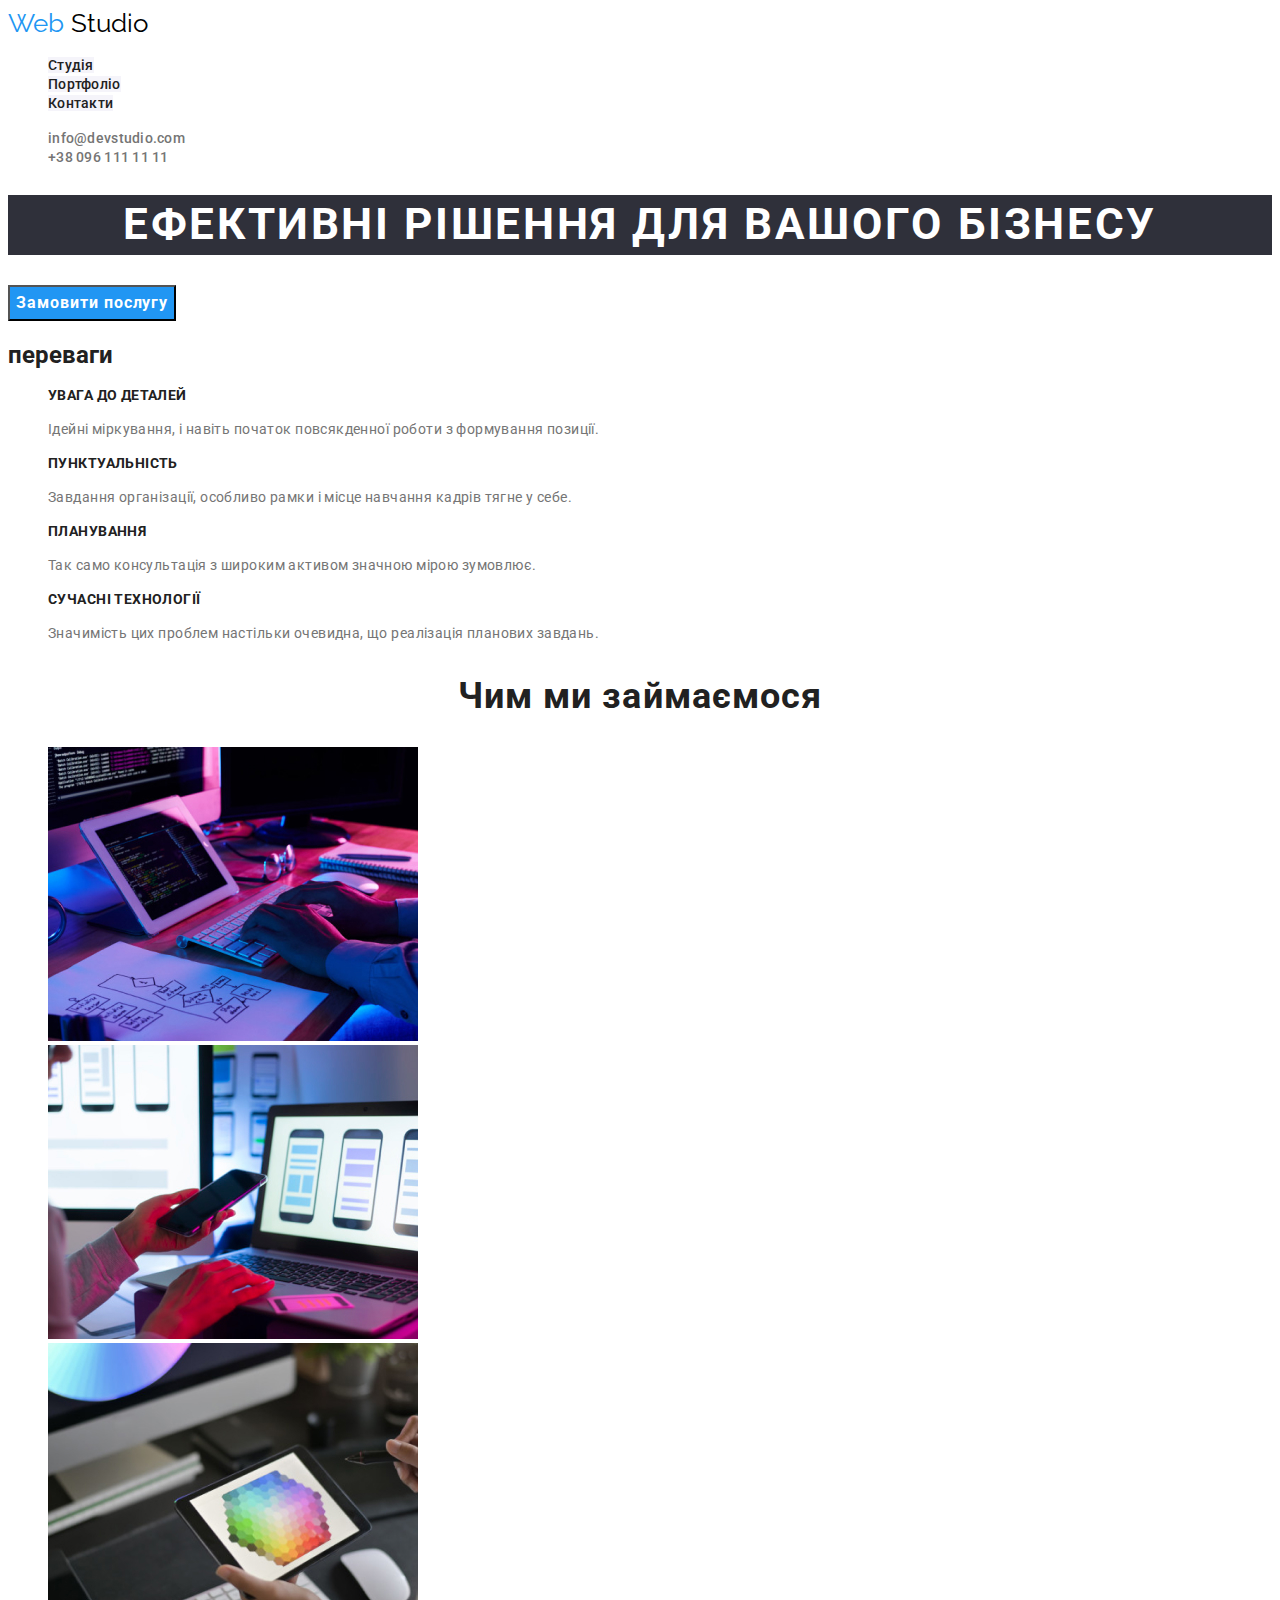
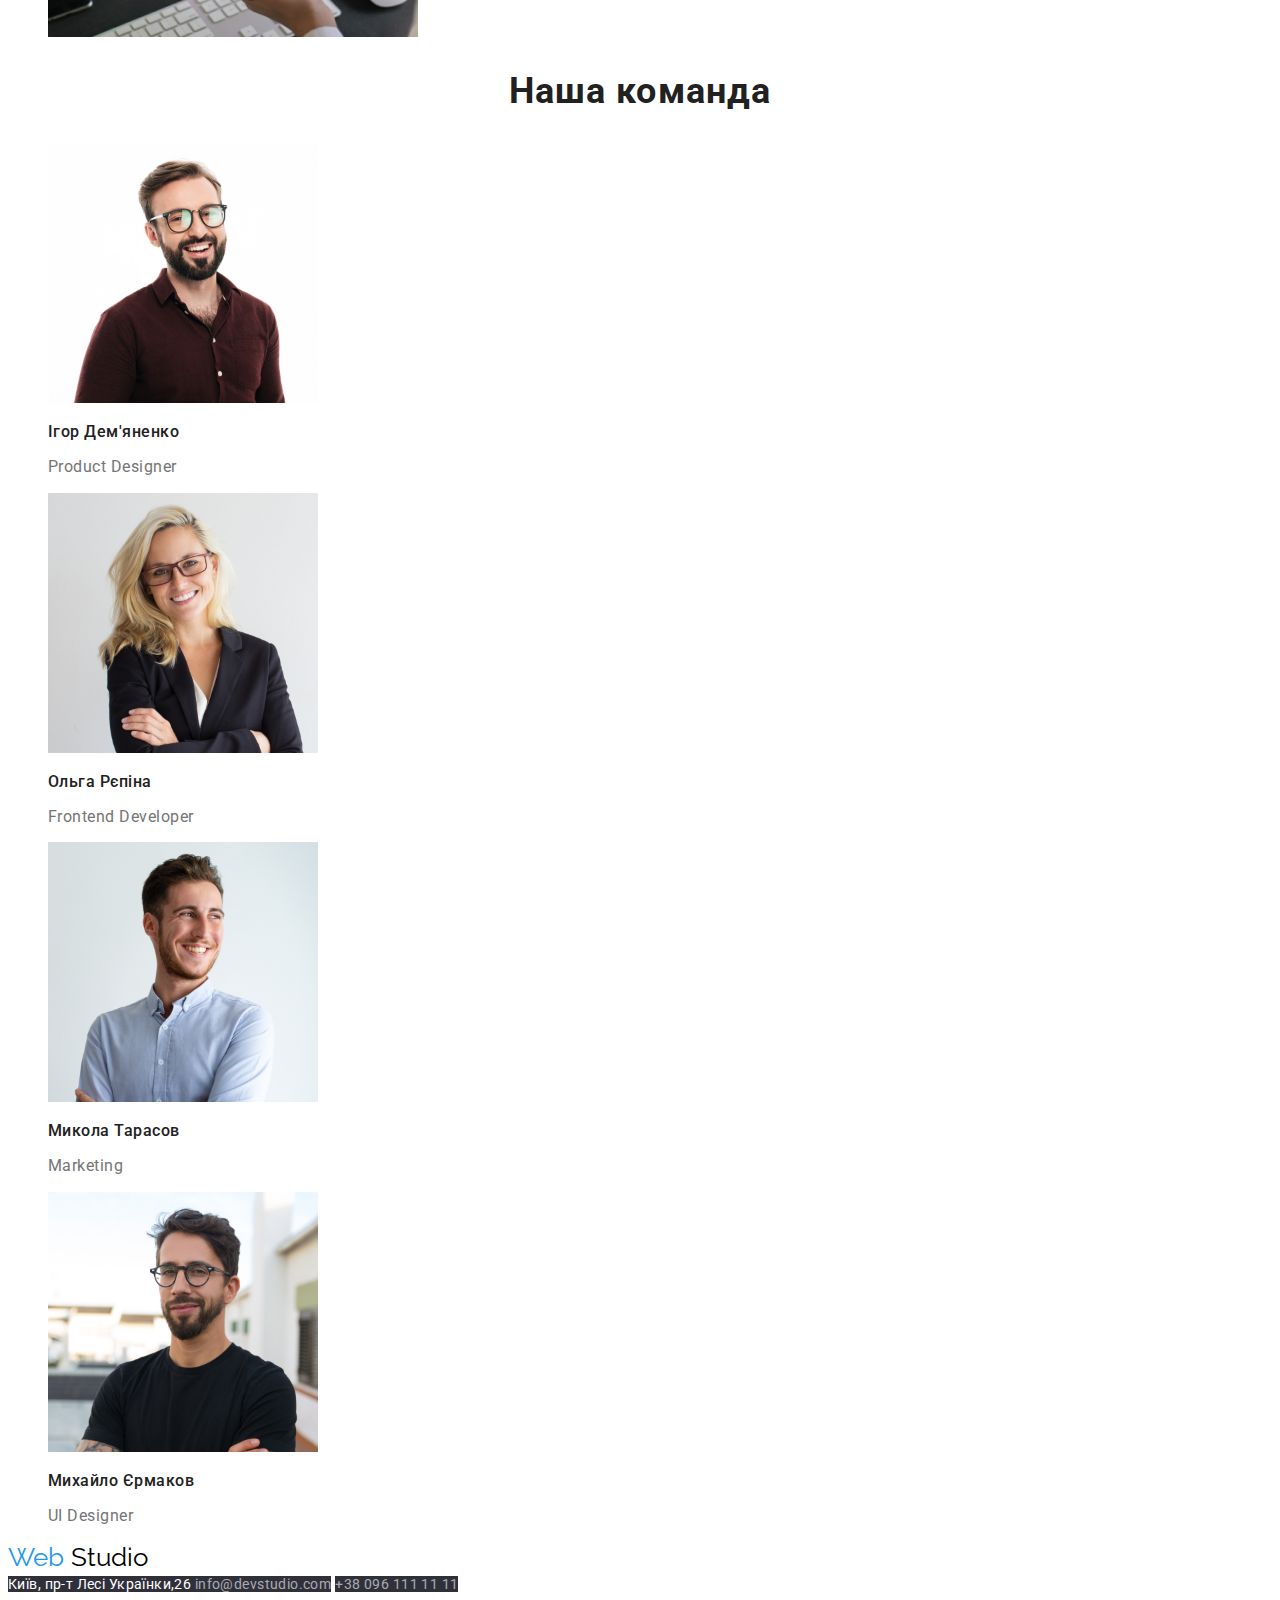
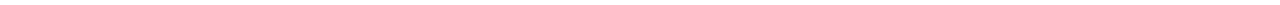
<file: index.html>
<!DOCTYPE html>
<html lang="uk">
  <head>
    <meta charset="UTF-8" />
    <meta http-equiv="X-UA-Compatible" content="IE=edge" />
    <meta name="viewport" content="width=device-width, initial-scale=1.0" />
    <title>студія</title>
    <link href="https://fonts.googleapis.com/css2?family=Raleway:wght@700&family=Roboto:wght@400;500;700;900&display=swap" rel="stylesheet">
    <link rel="stylesheet" href="./css/styles.css">
  </head>
  <body>
    <header>
      <nav>
        <a href="/" class="logo-web"> Web <span class="logo-studio"> Studio</span></a>
        
        <ul class="navigation">
          <li><a href="#" class="item">Студія</a></li>
          <li><a href="./portfolio.html" class="item">Портфоліо</a></li>
          <li><a href="#" class="item">Контакти</a></li>
        </ul>
      </nav>
      <ul class="adress-header">
        <li><a href="mailto:" class="adress-item"> info@devstudio.com </a></li>
        <li><a href="tel:+380961111111" class="adress-item">+38 096 111 11 11</a></li>
      </ul>
    </header>
    <main>
      <div>
        <section>
          <h1 class="slogan">Ефективні рішення для вашого бізнесу</h1>
          <button type="button" class="main-button">Замовити послугу</button>
        </section>
      </div>
      <section>
        <h2>переваги</h2>
        <ul class="list-style">
          <li>
            <h3 class="caption">УВАГА ДО ДЕТАЛЕЙ</h3>
            <p class="text">Ідейні міркування, і навіть початок повсякденної роботи з формування позиції.</p>
          </li>
          <li>
            <h3 class="caption">ПУНКТУАЛЬНІСТЬ</h3>
            <p class="text">Завдання організації, особливо рамки і місце навчання кадрів тягне у себе.</p>
          </li>
          <li>
            <h3 class="caption">ПЛАНУВАННЯ</h3>
            <p class="text">Так само консультація з широким активом значною мірою зумовлює.</p>
          </li>
          <li>
            <h3 class="caption">СУЧАСНІ ТЕХНОЛОГІЇ</h3>
            <p class="text">Значимість цих проблем настільки очевидна, що реалізація планових завдань.</p>
          </li>
        </ul>
      </section>

      <section>
        <h2 class="subtitle"> Чим ми займаємося</h2>
        <ul class="list-style">
          <li><img src="images/box1.jpg" alt="монітор, клавіатура" width="370" height="294" /></li>
          <li><img src="images/box2.jpg" alt="телефон і ноутбук" width="370" height="294" /></li>
          <li><img src="images/box3.jpg" alt="планшет" width="370" height="294" /></li>
        </ul>
      </section>
      <section>
        <h2 class="submite-text">Наша команда</h2>
        <ul class="list-style">
          <li>
            <img src="images/teamcard1.jpg" alt="ігор дем'яненко" width="270" height="260" />
            <h3 class="headline">Ігор Дем'яненко</h3>
            <p class="headline-text">Product Designer</p>
          </li>
          <li>
            <img src="images/teamcard2.jpg" alt="ольга рєпіна" width="270" height="260" />
            <h3 class="headline">Ольга Рєпіна</h3>
            <p class="headline-text">Frontend Developer</p>
          </li>
          <li>
            <img src="images/teamcard3.jpg" alt="микола тарасов" width="270" height="260" />
            <h3 class="headline">Микола Тарасов</h3>
            <p class="headline-text">Marketing</p>
          </li>
          <li>
            <img src="images/teamcard4.jpg" alt="михайло єрмаков" width="270" height="260" />
            <h3 class="headline">Михайло Єрмаков</h3>
            <p class="headline-text">UI Designer</p>
          </li>
        </ul>
      </section>
    </main>
    <footer>
      <a href="/" class="logo-web"> Web <span class="logo-studio"> Studio</span></a>
      <address>
        <a class="item-adress" href="#">Київ, пр-т Лесі Українки,26 </a>
        <a class="item-mail" href="mailto:">info@devstudio.com</a>
        <a class="item-tel" href="tel:+380961111111">+38 096 111 11 11</a>
      </address>
    </footer>
  </body>
</html>
</file>
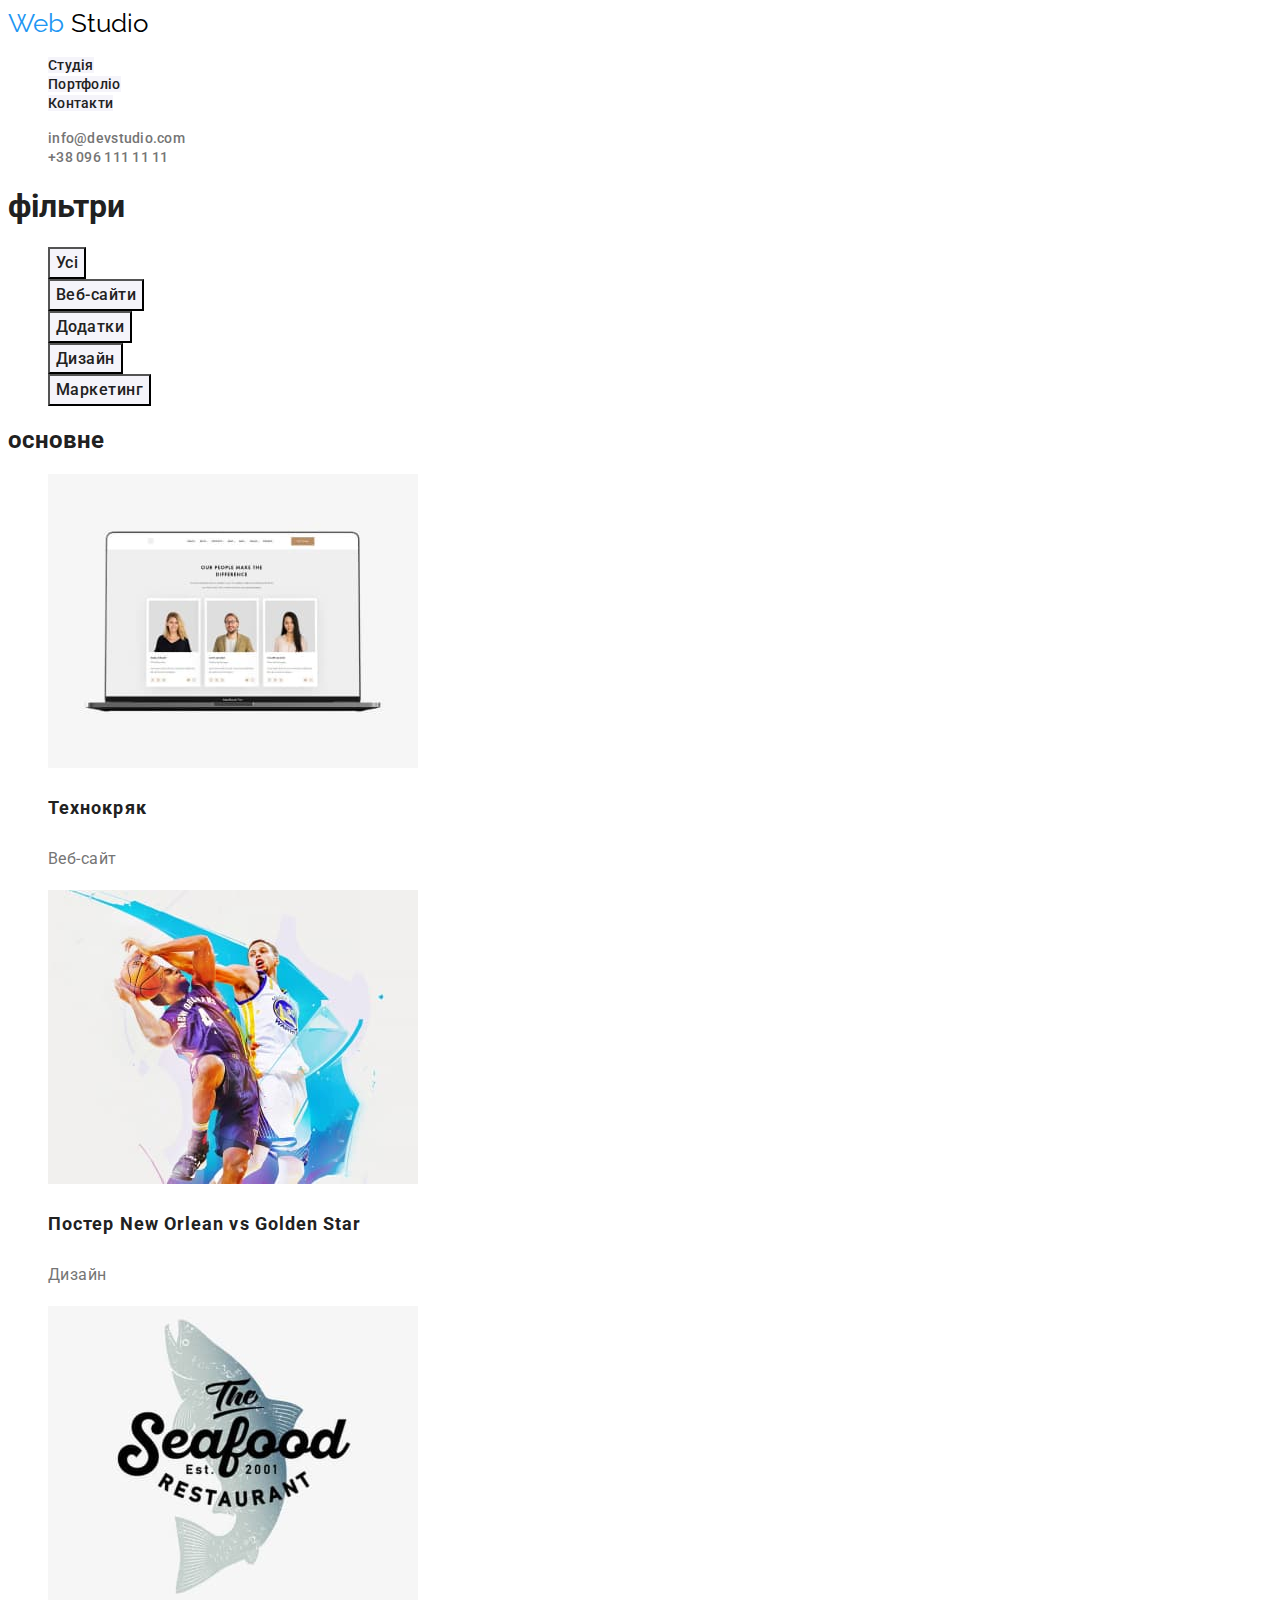
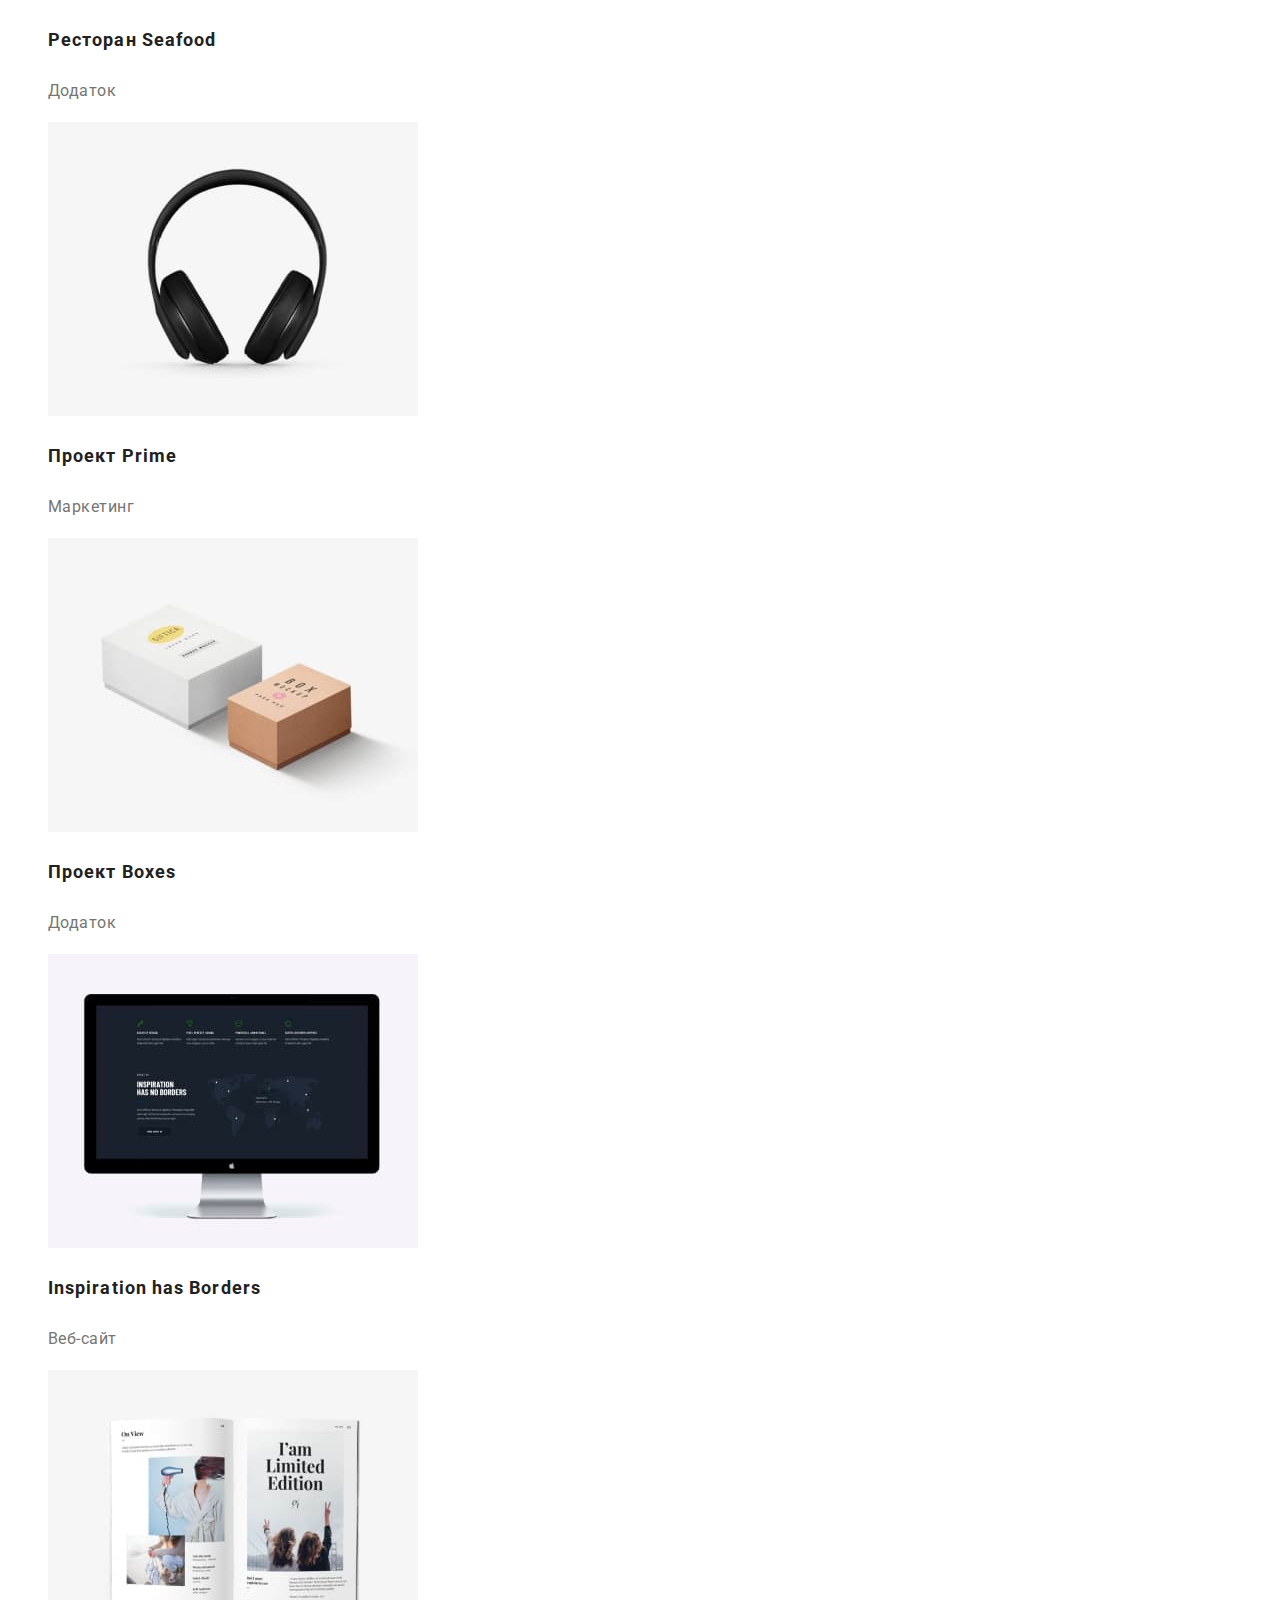
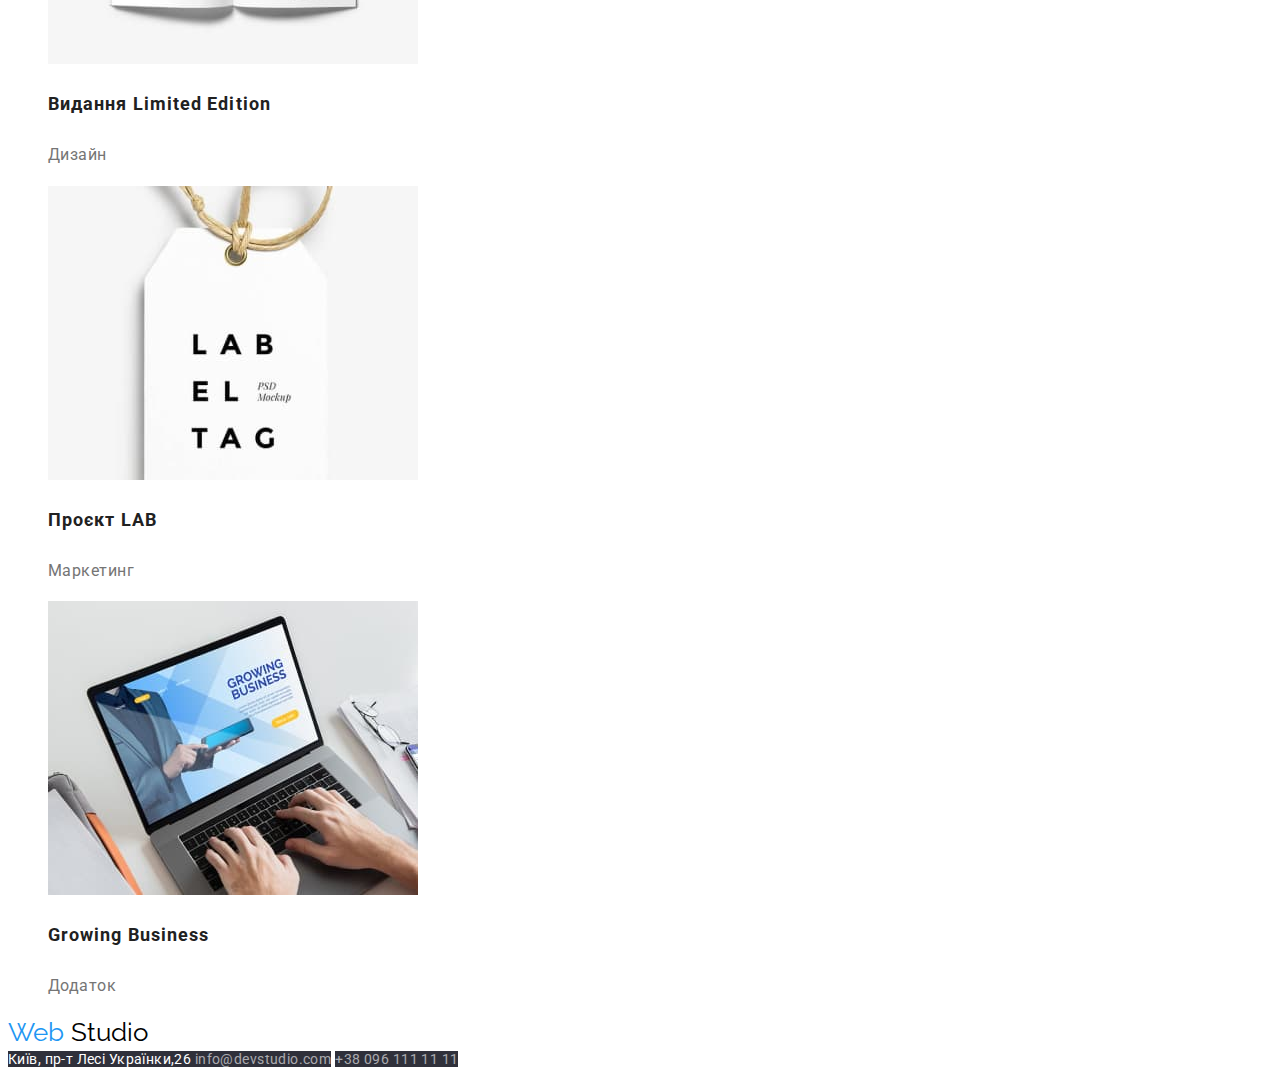
<file: portfolio.html>
<!DOCTYPE html>
<html lang="uk">

<head>
    <meta charset="UTF-8" />
    <meta http-equiv="X-UA-Compatible" content="IE=edge" />
    <meta name="viewport" content="width=device-width, initial-scale=1.0" />
    <title>портфоліо</title>
    <link href="https://fonts.googleapis.com/css2?family=Raleway:wght@700&family=Roboto:wght@400;500;700;900&display=swap" rel="stylesheet">
    <link rel="stylesheet" href="./css/styles.css">
   
</head>

<body>
    <header>
        <nav>
            <a href="/" class="logo-web"> Web <span class="logo-studio"> Studio</span></a>
           
            <ul class="navigation">
                <li><a href="./index.html" class="item">Студія</a></li>
                <li><a href="#" class="item">Портфоліо</a></li>
                <li><a href="#" class="item">Контакти</a></li>
            </ul>
        </nav>
    <ul class="adress-header">
        <li><a href="mailto:" class="adress-item"> info@devstudio.com </a></li>
        <li><a href="tel:+380961111111" class="adress-item">+38 096 111 11 11</a></li>
    </ul>
    </header>
    <main>
        <section>
        <h1>фільтри</h1>
            <ul class="list-style"> 
                <li class="filter">
                <button type="button" class="filter-item">Усі</button></li>
                <li class="filter">
                <button type="button" class="filter-item">Веб-сайти</button></li>
                <li class="filter">
                <button type="button" class="filter-item">Додатки</button></li>
                <li class="filter">
                <button type="button" class="filter-item">Дизайн</button>
                </li>
                <li class="filter">
                <button type="button" class="filter-item">Маркетинг</button>
                </li> 
            </ul>
             <h2>основне</h2>
            <ul class="list-style">
                <li  class="info"> <a href="#" class="list">
                    <img src="images/example1.jpg" alt="працівники" width="370" height="294" />
                    <h3 class="info-title">Технокряк</h3>
                    <p class="info-text">Веб-сайт</p>
                    </a>
                </li>
                <li  class="info"> <a href="#" class="list">
                    <img src="images/example2.jpg" alt="баскетболісти" width="370" height="294" />
                    <h3 class="info-title">Постер New Orlean vs Golden Star</h3>
                    <p class="info-text">Дизайн</p>
                    </a>
                </li>
        <li class="info"><a href="#" class="list">
            <img src="images/example3.jpg" alt="риба" width="370" height="294" />
            <h3 class="info-title">Ресторан Seafood</h3>
            <p class="info-text">Додаток</p>
            </a>
        </li>
        <li class="info"><a href="#" class="list">
            <img src="images/example4.jpg" alt="наушники" width="370" height="294" />
            <h3 class="info-title"> Проект Prime </h3>
            <p class="info-text"> Маркетинг</p>
            </a>
        </li>
        <li class="info"><a href="#" class="list">
            <img src="images/example5.jpg" alt="коробки" width="370" height="294" />
            <h3 class="info-title">Проект Boxes</h3>
                <p class="info-text"> Додаток</p>
                </a>
        </li>
        <li class="info"><a href="#" class="list">
            <img src="images/example6.jpg" alt="монітор" width="370" height="294" />
            <h3 class="info-title">Inspiration has Borders</h3>
                <p class="info-text">Веб-сайт</p>
                </a>
        </li>
        <li class="info"><a href="#" class="list">
            <img src="images/example7.jpg" alt="відкрита книга" width="370" height="294" />
            <h3 class="info-title">Видання Limited Edition</h3>
            <p class="info-text">Дизайн</p>
            </a>
        </li>
        <li class="info"><a href="#" class="list">
            <img src="images/example8.jpg" alt="лейб" width="370" height="294" />
            <h3 class="info-title">Проєкт LAB</h3>
            <p class="info-text">Маркетинг</p>
            </a>
        </li>
        <li class="info"><a href="#" class="list">
            <img src="images/example9.jpg" alt="ноутбук" width="370" height="294" />
            <h3 class="info-title">Growing Business</h3>
            <p class="info-text">Додаток</p>
            </a>
        </li>
        </ul>
        </section>
    </main>

    <footer>
        <a href="/" class="logo-web"> Web <span class="logo-studio"> Studio</span></a>
    <address>
        <a class="item-adress" href="#">Київ, пр-т Лесі Українки,26 </a>
        <a class="item-mail" href="mailto:">info@devstudio.com</a>
        <a class="item-tel" href="tel:+380961111111">+38 096 111 11 11</a>
    </address>
    </footer>
</body>

</html>
</file>
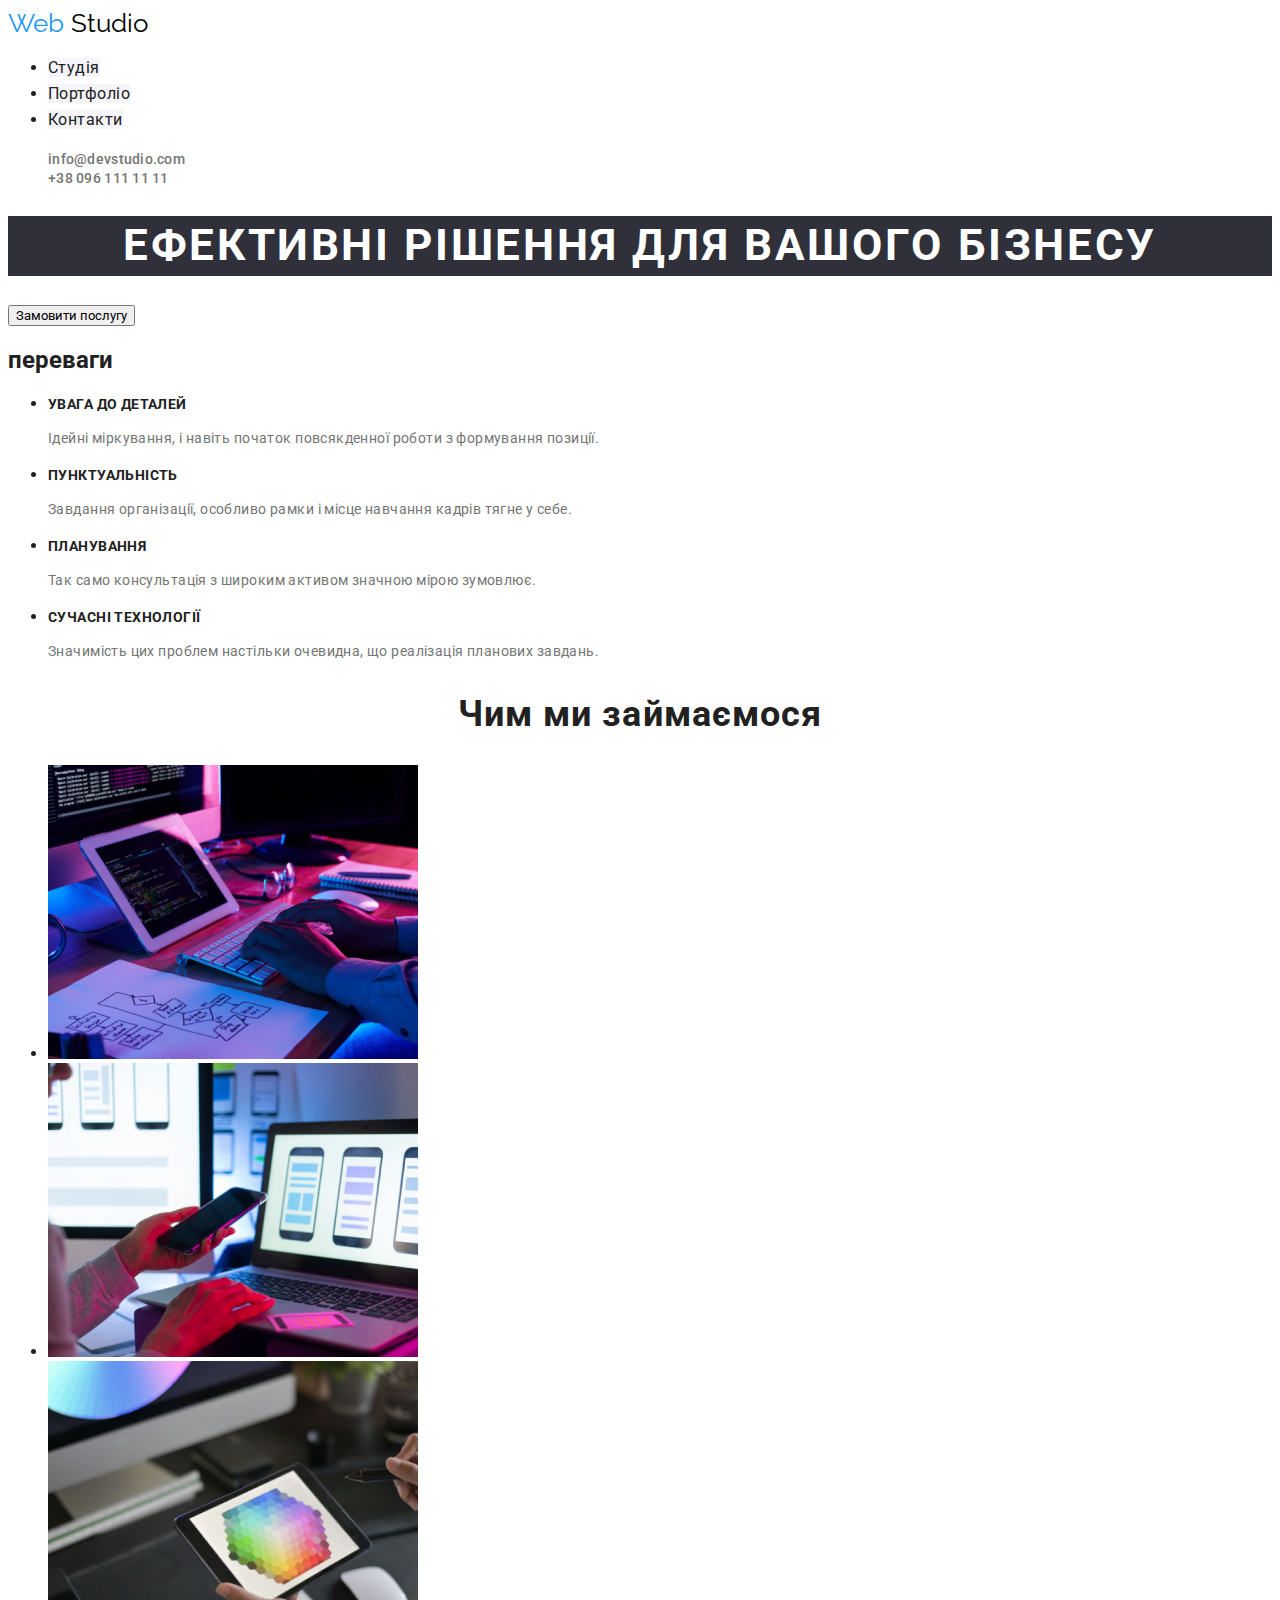
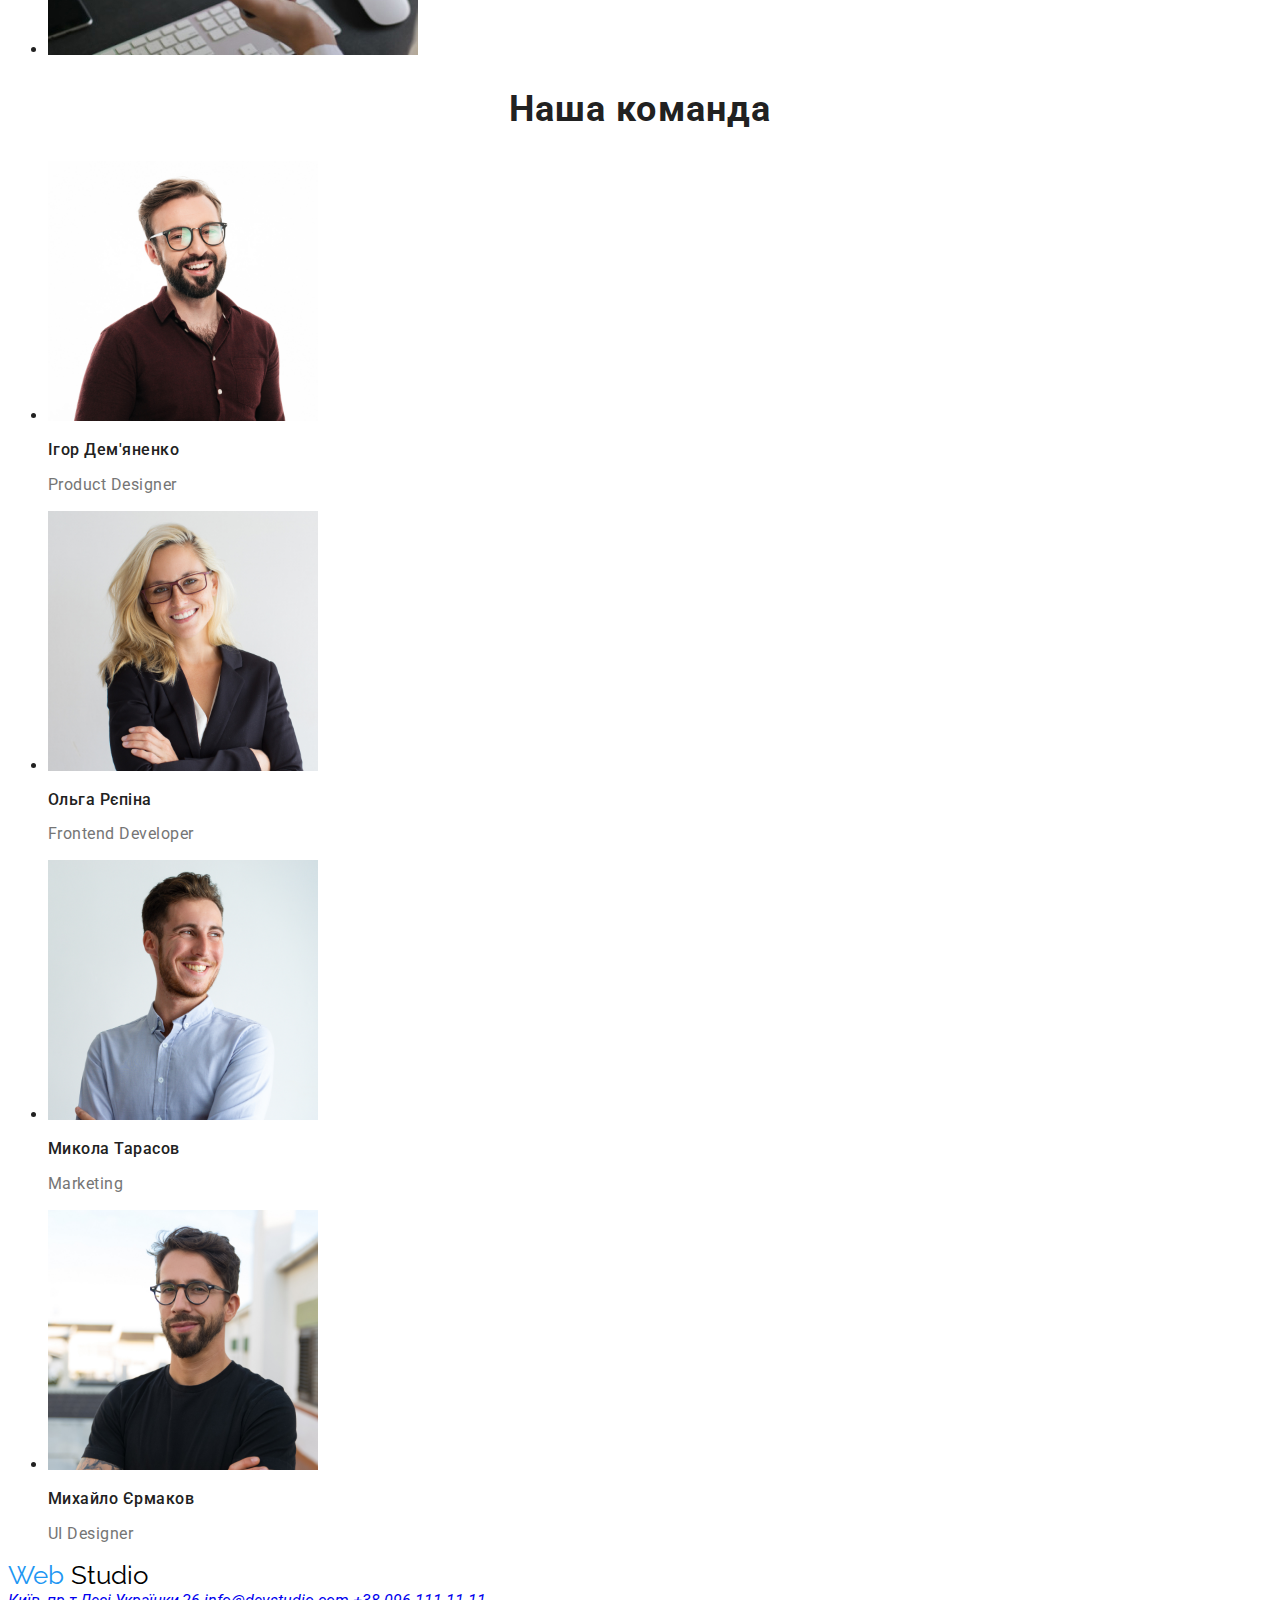
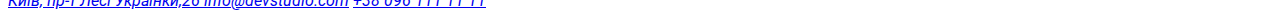
<file: studio.html>
<!DOCTYPE html>
<html lang="uk">
  <head>
    <meta charset="UTF-8" />
    <meta http-equiv="X-UA-Compatible" content="IE=edge" />
    <meta name="viewport" content="width=device-width, initial-scale=1.0" />
    <title>студія</title>
    <link href="https://fonts.googleapis.com/css2?family=Raleway:wght@700&family=Roboto:wght@400;500;700;900&display=swap" rel="stylesheet">
    <link rel="stylesheet" href="./css/styles.css">
  </head>
  <body>
    <header>
      <nav>
        <a href="/" class="logo-web"> Web <span class="logo-studio"> Studio</span></a>
        
        <ul class="items">
          <li><a href="#" class="item">Студія</a></li>
          <li><a href="./portfolio.html" class="item">Портфоліо</a></li>
          <li><a href="#" class="item">Контакти</a></li>
        </ul>
      </nav>
      <ul class="adress-header">
        <li><a href="mailto:" class="adress-item"> info@devstudio.com </a></li>
        <li><a href="tel:+380961111111" class="adress-item">+38 096 111 11 11</a></li>
      </ul>
    </header>
    <main>
      <div>
        <section>
          <h1 class="slogan">Ефективні рішення для вашого бізнесу</h1>
          <button type="button" class="item-text">Замовити послугу</button>
        </section>
      </div>
      <section>
        <h2>переваги</h2>
        <ul>
          <li>
            <h3 class="caption">УВАГА ДО ДЕТАЛЕЙ</h3>
            <p class="text">Ідейні міркування, і навіть початок повсякденної роботи з формування позиції.</p>
          </li>
          <li>
            <h3 class="caption">ПУНКТУАЛЬНІСТЬ</h3>
            <p class="text">Завдання організації, особливо рамки і місце навчання кадрів тягне у себе.</p>
          </li>
          <li>
            <h3 class="caption">ПЛАНУВАННЯ</h3>
            <p class="text">Так само консультація з широким активом значною мірою зумовлює.</p>
          </li>
          <li>
            <h3 class="caption">СУЧАСНІ ТЕХНОЛОГІЇ</h3>
            <p class="text">Значимість цих проблем настільки очевидна, що реалізація планових завдань.</p>
          </li>
        </ul>
      </section>

      <section>
        <h2 class="subtitle"> Чим ми займаємося</h2>
        <ul>
          <li><img src="images/box1.jpg" alt="монітор, клавіатура" width="370" height="294" /></li>
          <li><img src="images/box2.jpg" alt="телефон і ноутбук" width="370" height="294" /></li>
          <li><img src="images/box3.jpg" alt="планшет" width="370" height="294" /></li>
        </ul>
      </section>
      <section>
        <h2 class="submite-text">Наша команда</h2>
        <ul>
          <li>
            <img src="images/teamcard1.jpg" alt="ігор дем'яненко" width="270" height="260" />
            <h3 class="headline">Ігор Дем'яненко</h3>
            <p class="headline-text">Product Designer</p>
          </li>
          <li>
            <img src="images/teamcard2.jpg" alt="ольга рєпіна" width="270" height="260" />
            <h3 class="headline">Ольга Рєпіна</h3>
            <p class="headline-text">Frontend Developer</p>
          </li>
          <li>
            <img src="images/teamcard3.jpg" alt="микола тарасов" width="270" height="260" />
            <h3 class="headline">Микола Тарасов</h3>
            <p class="headline-text">Marketing</p>
          </li>
          <li>
            <img src="images/teamcard4.jpg" alt="михайло єрмаков" width="270" height="260" />
            <h3 class="headline">Михайло Єрмаков</h3>
            <p class="headline-text">UI Designer</p>
          </li>
        </ul>
      </section>
    </main>
    <footer>
      <a href="/" class="logo-web"> Web <span class="logo-studio"> Studio</span></a>
      <address>
        <a href="#">Київ, пр-т Лесі Українки,26 </a>
        <a href="mailto:">info@devstudio.com</a>
        <a href="tel:+380961111111">+38 096 111 11 11</a>
      </address>
    </footer>
  </body>
</html>
</file>
<file: css/styles.css>
:root { --brand-color: #2196F3; 
    --main-color: #212121;
    --wite-color: #FFFFFF;
}


.logo-web {
    color:var(--brand-color);
    font-family: "Raleway";
    font-size: 26px;
    line-height: 1.19;
    text-decoration: none;
    list-style: none;
}
.logo-studio {
    color: #000000;
    font-family: "Raleway"; 
    font-size: 26px;
    line-height: 1.19;
    text-decoration: none;
    list-style: none;
}
.navigation {
    text-decoration: none;
    list-style: none;
}
.navigation .item {
    color:var(--main-color);
    font-style: normal;
    font-weight: 500;
    font-size: 14px;
    line-height: 1.14;
    letter-spacing: 0.02em;    
}
.navigation .item:hover {
    color: var(--wite-color); 
    background-color: var(--brand-color);
 }
.navigation .item:focus {
    color: var(--wite-color);
    background-color: var(--brand-color); 
}
.adress-header{
    text-decoration: none;
    list-style: none;
}

.adress-header .adress-item {
    color: #757575;
    font-family: "Roboto";
    font-style: normal;
    font-size: 14px;
    line-height: 1.14;
    letter-spacing: 0.02em;
    font-weight: 500;
    text-decoration: none;
    list-style: none;
}

.adress-header .adress-item:hover {
    color: var(--brand-color);
}
.adress-header .adress-item:focus {
    color: var(--brand-color);
}
body {
    color: var(--main-color);
    font-family: "Roboto";
    sans-serif;
}
.slogan {
    color: var(--wite-color);
    background-color:
    #2F303A; 
    font-size: 44px;
    line-height: 1.36;
    text-align: center;
    letter-spacing: 0.06em;
    text-transform: uppercase;
}
.main-button {
    color: var(--wite-color);
    background-color: var(--brand-color);
    cursor: pointer;
    font-size: 16px;
    font-weight: 700;
    line-height: 1.87;
    display: flex;
    align-items: center;
    text-align: center;
    letter-spacing: 0.06em;
}
.main-button:hover {
    color: var(--brand-color);
    background-color: var(--wite-color);
}
.main-button:focus {
    color: var(--brand-color);
    background-color: var(--wite-color);
}
.list-style {
    list-style: none;
}

.list {
    text-decoration: none;
}
.caption {
    color: var(--main-color);
    font-size: 14px;
    line-height: 1.14;
    letter-spacing: 0.03em;
    text-transform: uppercase;
    text-decoration: none;
    list-style: none;
}
.text {
    color: #757575;
    font-size: 14px;
    line-height: 1.71;
    letter-spacing: 0.03em;
    text-decoration: none;
    list-style: none;
}
.subtitle {
    color: var(--main-color);
    font-size: 36px;
    line-height: 1.16;
    text-align: center;
    letter-spacing: 0.03em;
    text-decoration: none;
    list-style: none;
}
.submite-text {
    color:var(--main-color);
    font-size: 36px;
    line-height: 1.16;
    text-align: center;
    letter-spacing: 0.03em;
    text-decoration: none;
    list-style: none;
}
 .headline {
    color: var(--main-color);
    font-size: 16px;
    font-weight: 500;
    line-height: 1.18;
    letter-spacing: 0.03em;
    text-decoration: none;
    list-style: none;
}
 .headline-text {
    color: #757575; 
    font-size: 16px;
    font-weight: 400;
    line-height: 1.18;
    letter-spacing: 0.03em;
    
}

button {
    font-family: inherit;
}

.item {
    color: var(--main-color);
    background-color: #F5F4FA;
    cursor: pointer;
    font-size: 16px;
    line-height: 1.62;
    letter-spacing: 0.03em;
    text-decoration: none;
    list-style: none;
}

.item:hover {
    color: var(--wite-color);
    background-color: var(--brand-color);
}

.item:focus {
    color:var(--wite-color);
    background-color: var(--brand-color);
}
.filter .filter-item { 
    color: var(--main-color);
    background-color: 
    #F5F4FA; 
    cursor: pointer;
    font-size: 16px;
    font-weight: 500;
    line-height: 1.62;
    text-align: center;
    letter-spacing: 0.03em;
   
}

.filter .filter-item:hover {
    color: var(--wite-color);
     background-color: var(--brand-color);
}
.filter .filter-item:focus {
    color: var(--wite-color);
    background-color: var(--brand-color);
}
.info .info-title {
    color: var(--main-color);
    font-size: 18px;
    line-height: 2;
    letter-spacing: 0.06em;
    text-decoration: none;
    list-style: none;
}
.info .info-text {
    color: #757575;
    font-size: 16px;
    line-height: 1.87;
    letter-spacing: 0.03em;
}
    
.item-adress {
    color: var(--wite-color);
    background: #2F303A;
    font-style: normal;
    
    font-size: 14px;
    line-height: 1.71;
    letter-spacing: 0.03em;
    text-decoration: none;
    list-style: none;
}
.item-mail {
    color: rgba(255, 255, 255, 0.6);
    background: #2F303A;
    font-style: normal;
    font-size: 14px;
    line-height: 1.71;
    letter-spacing: 0.03em;
    text-decoration: none;
    list-style: none;
}
    
.item-tel {
    color: rgba(255, 255, 255, 0.6);
    background: #2F303A;
    font-style: normal;
    font-size: 14px;
    line-height: 1.71;
    letter-spacing: 0.03em;
    text-decoration: none;
    list-style: none;
}
</file>
